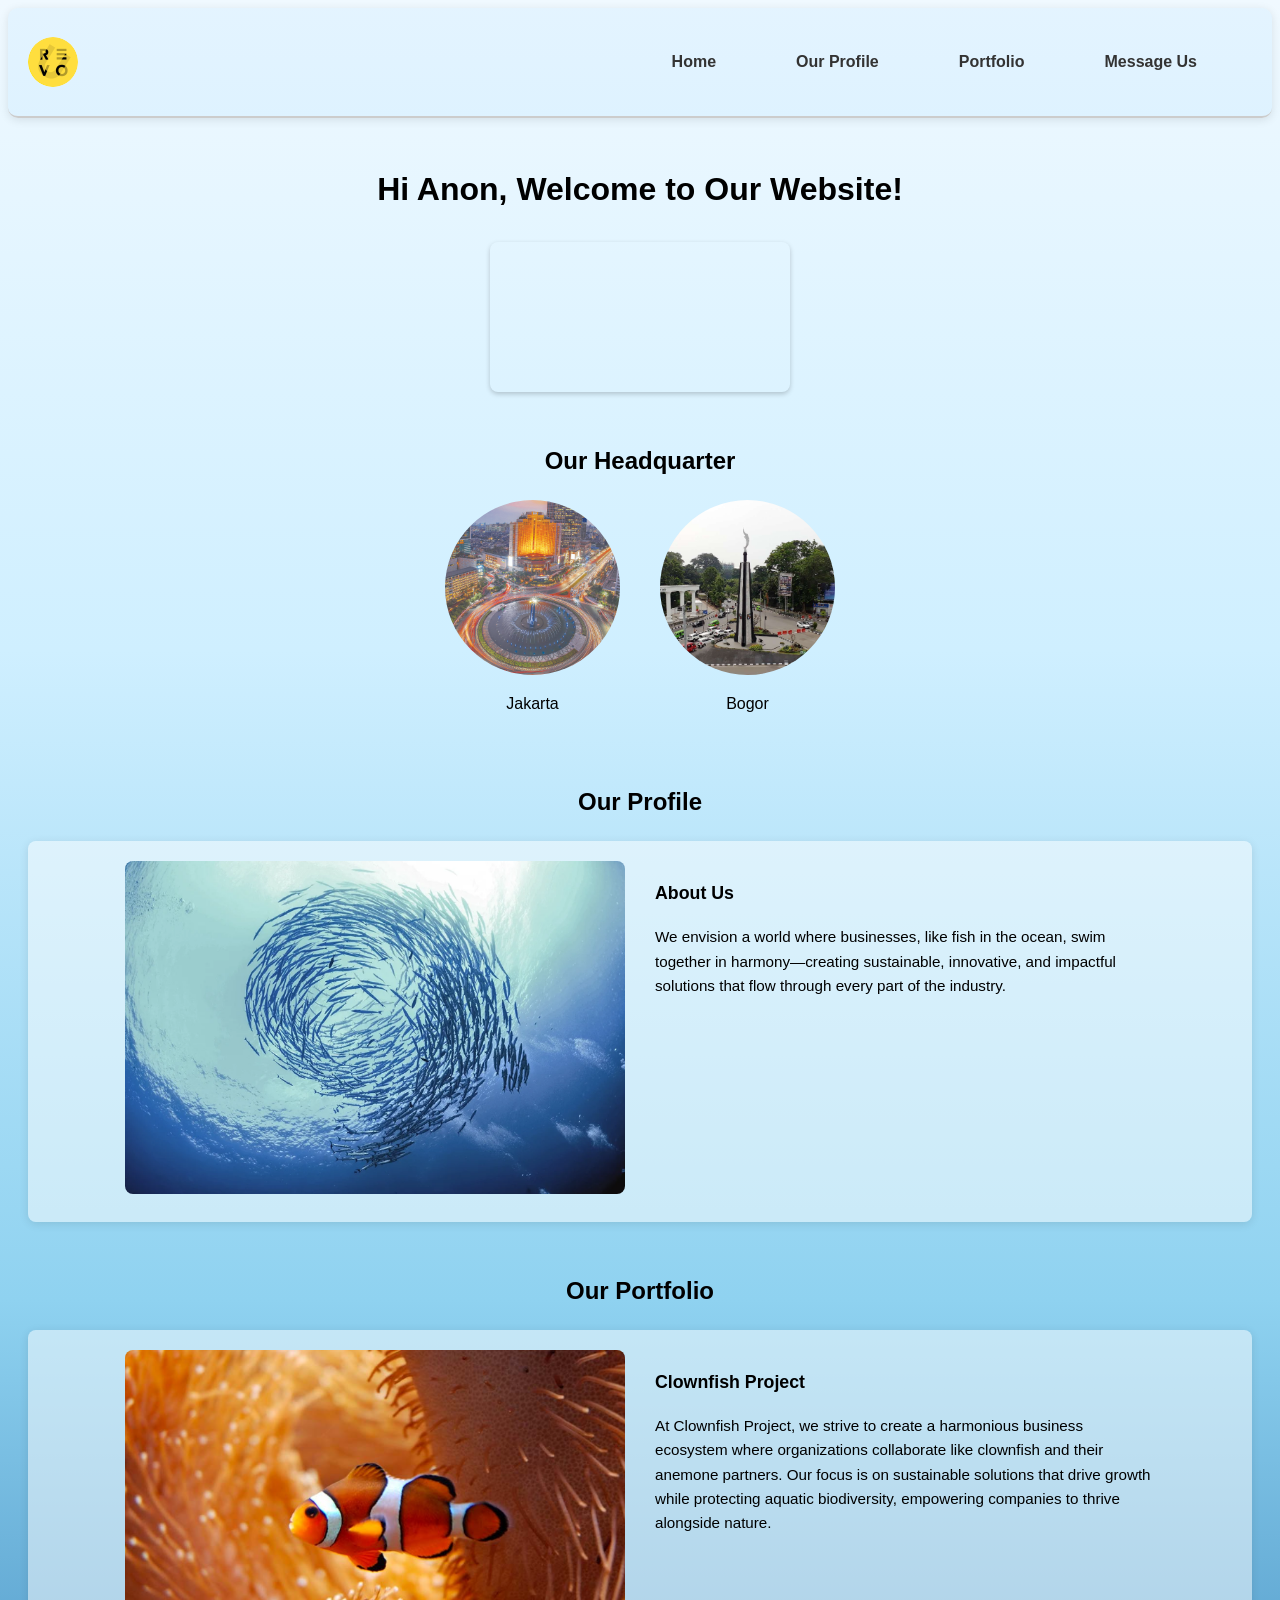
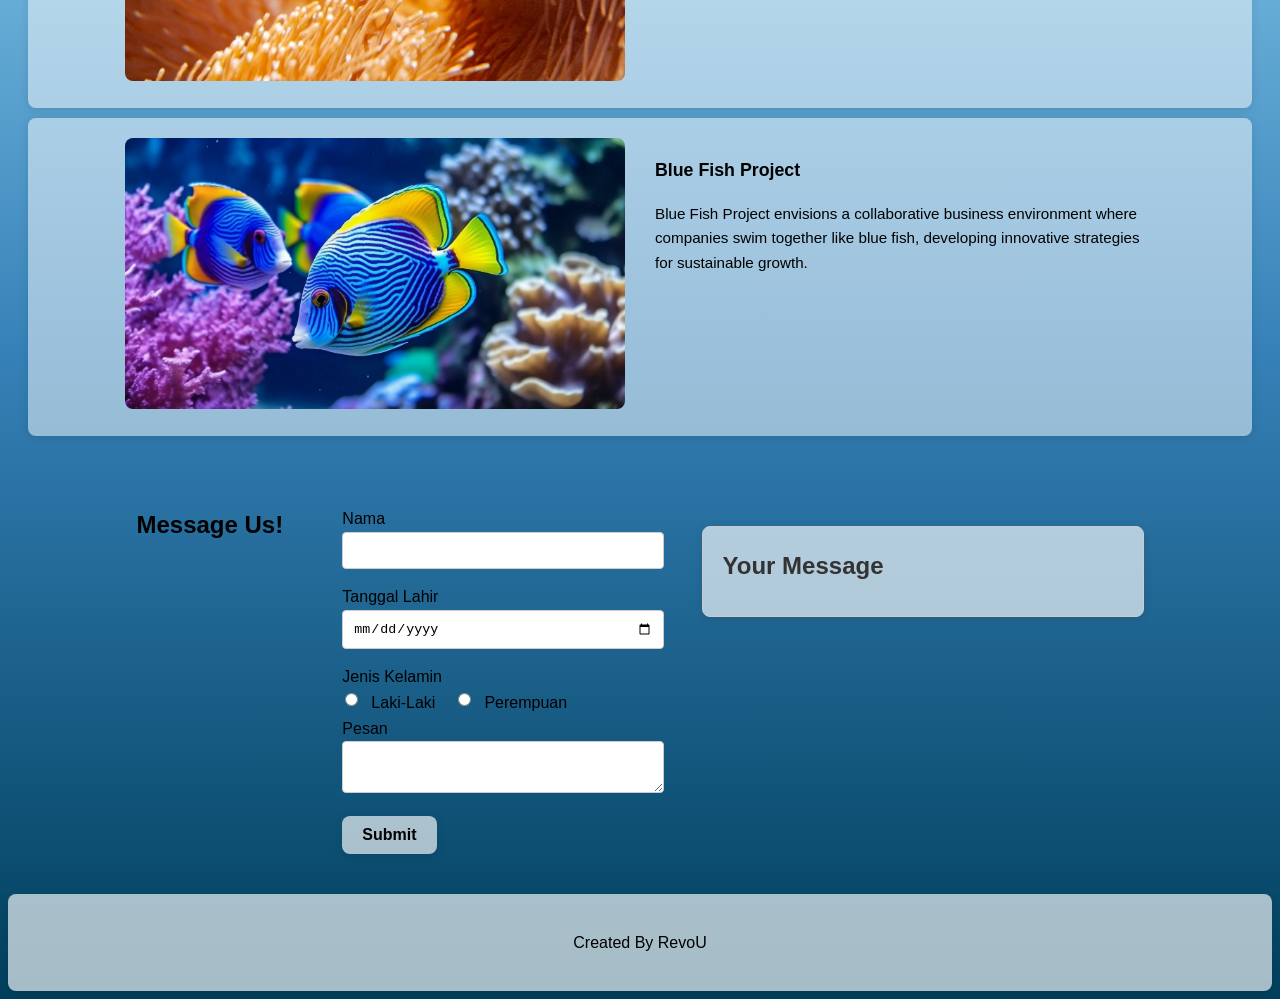
<file: index.html>
<!DOCTYPE html>
<html lang="en">
  <head>
    <meta charset="UTF-8" />
    <meta name="viewport" content="width=device-width, initial-scale=1.0" />
    <title>My Website</title>
    <link rel="stylesheet" href="css/style.css" />
  </head>
  <body>
    <header>
      <div class="logo">
        <img src="gambar/logo.png" alt="Logo">
      </div>
      <nav>
        <ul>
          <li><a href="#">Home</a></li>
          <li><a href="#ourProfile">Our Profile</a></li>
          <li><a href="#ourPortfolio">Portfolio</a></li>
          <li><a href="#contactForm">Message Us</a></li>
        </ul>
      </nav>
    </header>
    <main>
      <section class="welcome">
        <h1 id="welcomeMessage">Hi, Welcome To Website</h1>
        <div class="video-container">
            <video autoplay muted loop>
                <source src="video/video-ikan.mp4" type="video/mp4">
                Your browser does not support the video tag.
            </video>
        </div>
      </section>

      <!-- Section Our Headquarters -->
      <section class="headquarters">
        <h2>Our Headquarter</h2>
        <div class="location-circles">
          <div class="location">
            <div class="circle">
                <img src="gambar/jakarta.png" alt="Gambar Jakarta">
            </div>
            <p>Jakarta</p>
          </div>
          <div class="location">
            <div class="circle">
                <img src="gambar/bogor.png" alt="Gambar Bogor">
            </div>
            <p>Bogor</p>
        </div>
      </section>

      <!-- Section Our Profile -->
      <section class="our-profile" id="ourProfile">
        <h2>Our Profile</h2>
        <div class="profile-container">
            <div class="image-container hidden-cover">
                <img src="gambar/gambar-our-profile.png" alt="Our Team" />
            </div>
            <div class="text-container">
                <h3>About Us</h3>
                <p>We envision a world where businesses, like fish in the ocean, 
                swim together in harmony—creating sustainable, innovative, and
                impactful solutions that flow through every part of the industry.</p>
            </div>
        </div>
    </section>
    

       <!-- Section Our Portfolio -->
        <section class="our-portfolio" id="ourPortfolio">
            <h2>Our Portfolio</h2>
            <div class="profile-container">
                <div class="image-container hidden-cover">
                    <img src="gambar/portfolio1.png" alt="Our Team" />
                </div>
                <div class="text-container">
                    <h3>Clownfish Project</h3>
                    <p>At Clownfish Project, we strive to create a harmonious 
                        business ecosystem where organizations collaborate like 
                        clownfish and their anemone partners. Our focus is on 
                        sustainable solutions that drive growth while protecting 
                        aquatic biodiversity, empowering companies to thrive 
                        alongside nature.

                    </p>
                </div>
            </div>
            <div class="profile-container">
                <div class="image-container hidden-cover">
                    <img src="gambar/portfolio2.png" alt="Our Team" />
                </div>
                <div class="text-container">
                    <h3>Blue Fish Project</h3>
                    <p>Blue Fish Project envisions a 
                        collaborative business environment where 
                        companies swim together like blue fish, developing 
                        innovative strategies for sustainable growth.
                    </p>
                </div>
            </div>
        </section>

      <!-- Section Contact Form -->
      <section class="contact-form" id="contactForm">
        <h2 class="bottom">Message Us!</h2>
        <form id="contactForm">
            <label for="name">Nama</label>
            <input type="text" id="name" name="name" required />
    
            <label for="birthdate">Tanggal Lahir</label>
            <input type="date" id="birthdate" name="birthdate" required />
    
            <label for="gender">Jenis Kelamin</label>
            <div class="gender-options">
                <div class="radio-group">
                    <input type="radio" id="male" name="gender" value="Laki-Laki" required />
                    <label for="male">Laki-Laki</label>
                </div>
                <div class="radio-group">
                    <input type="radio" id="female" name="gender" value="Perempuan" required />
                    <label for="female">Perempuan</label>
                </div>
            </div>
    
            <label for="message">Pesan</label>
            <textarea id="message" name="message" required></textarea>
            <button type="submit">Submit</button>
        </form>
        
        <!-- Section Form Result -->
        <div class="form-result">
            <h3>Your Message</h3>
            <p id="resultTime"></p>
            <p id="resultName"></p>
            <p id="resultBirthdate"></p>
            <p id="resultGender"></p>
            <p id="resultMessage"></p>
        </div>
    </section>
    </main>
    
    <footer>
      <p>Created By RevoU</p>
    </footer>

    
    <script src="js/script.js"></script>
  </body>
</html>
</file>
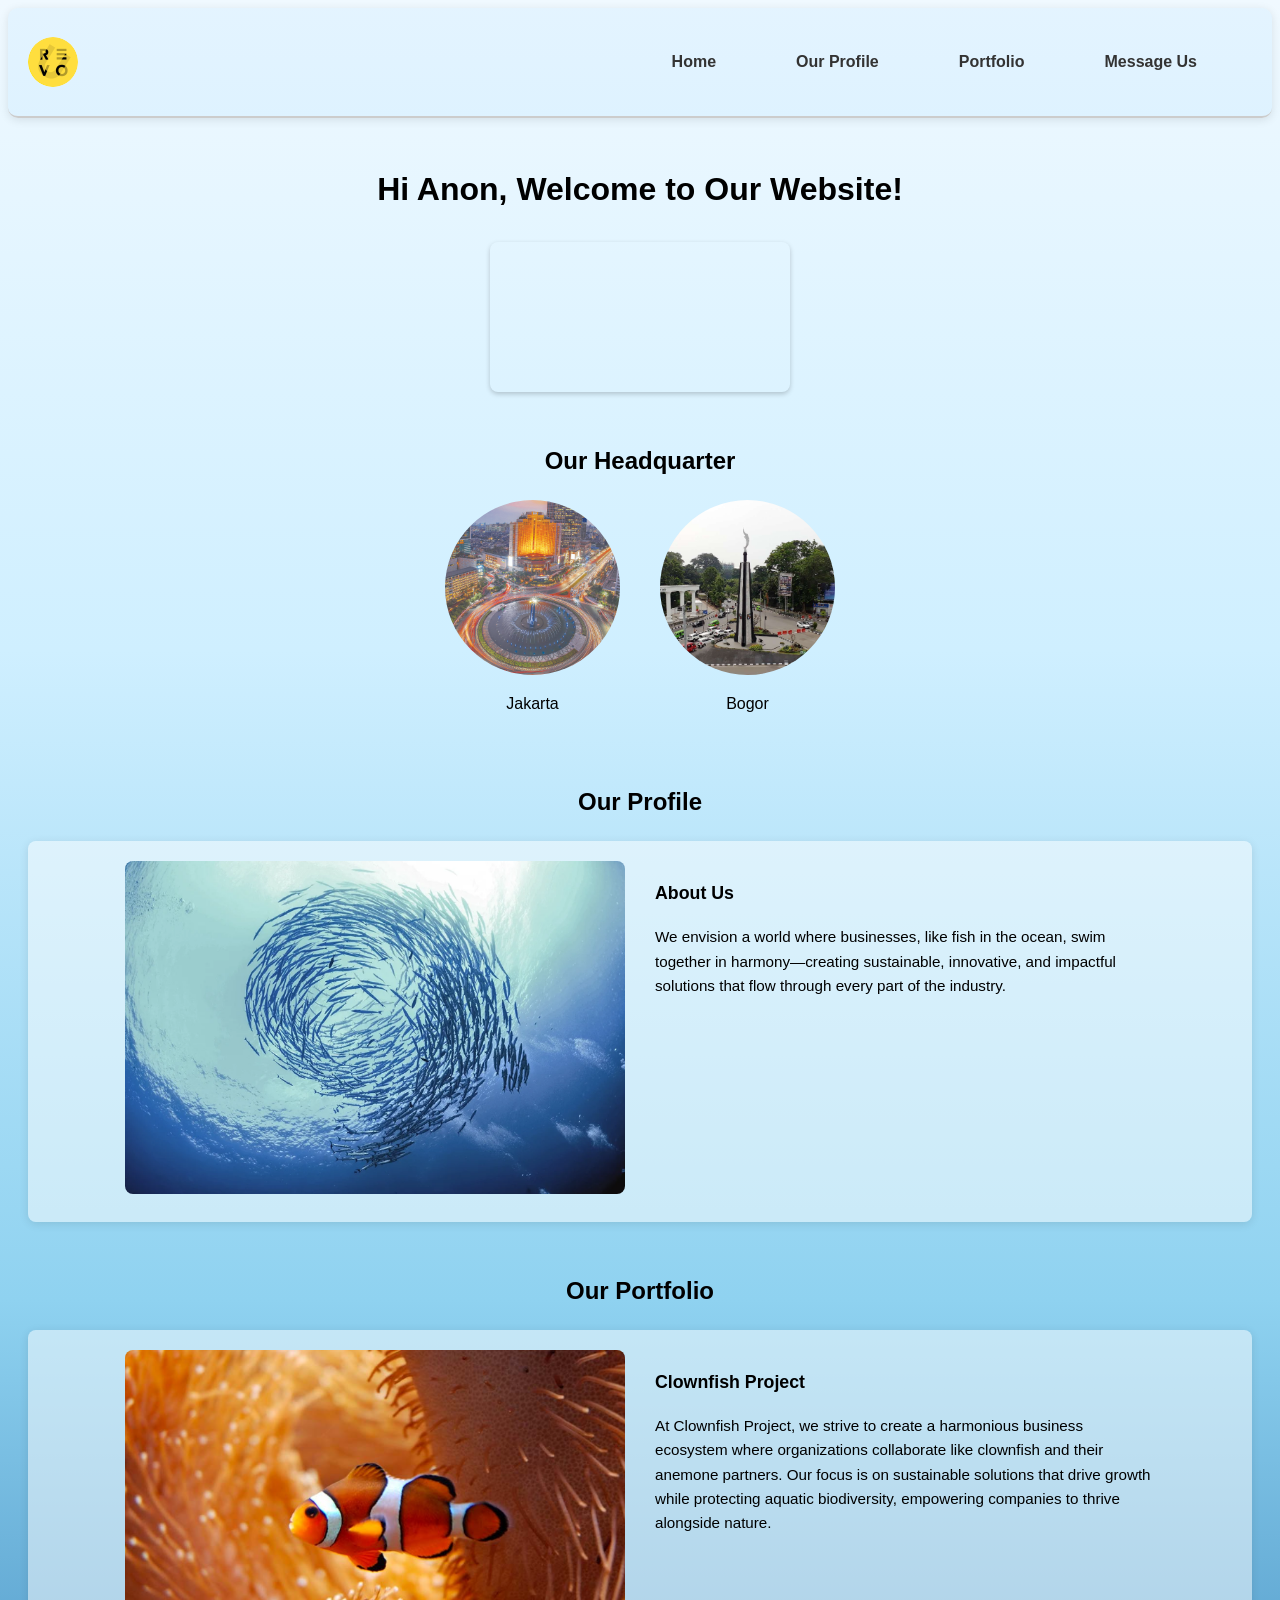
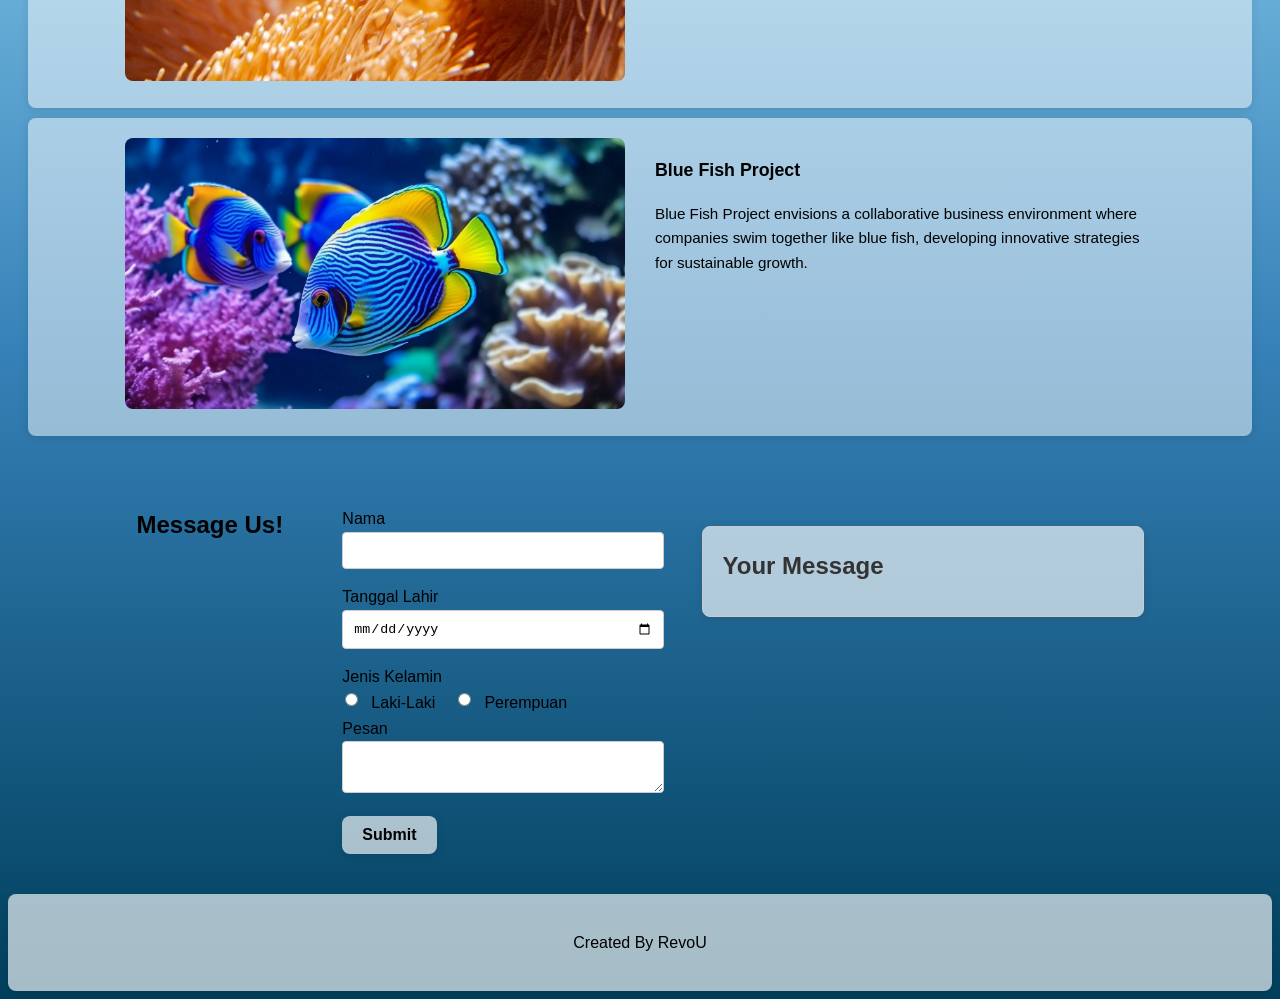
<file: home.html>
<!DOCTYPE html>
<html lang="en">
  <head>
    <meta charset="UTF-8" />
    <meta name="viewport" content="width=device-width, initial-scale=1.0" />
    <title>My Website</title>
    <link rel="stylesheet" href="/css/style.css" />
  </head>
  <body>
    <header>
      <div class="logo">
        <img src="/gambar/logo.png" alt="Logo">
      </div>
      <nav>
        <ul>
          <li><a href="#">Home</a></li>
          <li><a href="#ourProfile">Our Profile</a></li>
          <li><a href="#ourPortfolio">Portfolio</a></li>
          <li><a href="#contactForm">Message Us</a></li>
        </ul>
      </nav>
    </header>
    <main>
      <section class="welcome">
        <h1 id="welcomeMessage">Hi, Welcome To Website</h1>
        <div class="video-container">
            <video autoplay muted loop>
                <source src="/video/Video Ikan.mp4" type="video/mp4">
                Your browser does not support the video tag.
            </video>
        </div>
      </section>

      <!-- Section Our Headquarters -->
      <section class="headquarters">
        <h2>Our Headquarter</h2>
        <div class="location-circles">
          <div class="location">
            <div class="circle">
                <img src="/gambar/jakarta.png" alt="Gambar Jakarta">
            </div>
            <p>Jakarta</p>
          </div>
          <div class="location">
            <div class="circle">
                <img src="/gambar/bogor.png" alt="Gambar Bogor">
            </div>
            <p>Bogor</p>
        </div>
      </section>

      <!-- Section Our Profile -->
      <section class="our-profile" id="ourProfile">
        <h2>Our Profile</h2>
        <div class="profile-container">
            <div class="image-container hidden-cover">
                <img src="/gambar/gambar-our-profile.png" alt="Our Team" />
            </div>
            <div class="text-container">
                <h3>About Us</h3>
                <p>We envision a world where businesses, like fish in the ocean, 
                swim together in harmony—creating sustainable, innovative, and
                impactful solutions that flow through every part of the industry.</p>
            </div>
        </div>
    </section>
    

       <!-- Section Our Portfolio -->
        <section class="our-portfolio" id="ourPortfolio">
            <h2>Our Portfolio</h2>
            <div class="profile-container">
                <div class="image-container hidden-cover">
                    <img src="/gambar/portfolio1.png" alt="Our Team" />
                </div>
                <div class="text-container">
                    <h3>Clownfish Project</h3>
                    <p>At Clownfish Project, we strive to create a harmonious 
                        business ecosystem where organizations collaborate like 
                        clownfish and their anemone partners. Our focus is on 
                        sustainable solutions that drive growth while protecting 
                        aquatic biodiversity, empowering companies to thrive 
                        alongside nature.

                    </p>
                </div>
            </div>
            <div class="profile-container">
                <div class="image-container hidden-cover">
                    <img src="/gambar/portfolio2.png" alt="Our Team" />
                </div>
                <div class="text-container">
                    <h3>Blue Fish Project</h3>
                    <p>Blue Fish Project envisions a 
                        collaborative business environment where 
                        companies swim together like blue fish, developing 
                        innovative strategies for sustainable growth.
                    </p>
                </div>
            </div>
        </section>

      <!-- Section Contact Form -->
      <section class="contact-form" id="contactForm">
        <h2 class="bottom">Message Us!</h2>
        <form id="contactForm">
            <label for="name">Nama</label>
            <input type="text" id="name" name="name" required />
    
            <label for="birthdate">Tanggal Lahir</label>
            <input type="date" id="birthdate" name="birthdate" required />
    
            <label for="gender">Jenis Kelamin</label>
            <div class="gender-options">
                <div class="radio-group">
                    <input type="radio" id="male" name="gender" value="Laki-Laki" required />
                    <label for="male">Laki-Laki</label>
                </div>
                <div class="radio-group">
                    <input type="radio" id="female" name="gender" value="Perempuan" required />
                    <label for="female">Perempuan</label>
                </div>
            </div>
    
            <label for="message">Pesan</label>
            <textarea id="message" name="message" required></textarea>
            <button type="submit">Submit</button>
        </form>
        
        <!-- Section Form Result -->
        <div class="form-result">
            <h3>Your Message</h3>
            <p id="resultTime"></p>
            <p id="resultName"></p>
            <p id="resultBirthdate"></p>
            <p id="resultGender"></p>
            <p id="resultMessage"></p>
        </div>
    </section>
    </main>
    
    <footer>
      <p>Created By RevoU</p>
    </footer>

    
    <script src="/js/script.js"></script>
  </body>
</html>
</file>
<file: css/style.css>
/* --------------------------------- */
/* Style General */
/* --------------------------------- */

body {
    font-family: 'Poppins', sans-serif;
    line-height: 1.6;
    background: linear-gradient(to bottom, #f0f9ff, #cfefff, #8fd2f0, #3681b8, #003f5c);
}


main {
    padding: 20px;
}


/* --------------------------------- */
/* Style untuk Header */
/* --------------------------------- */

header {
    display: flex;
    justify-content: space-between;
    align-items: center;
    padding: 10px 20px;
    border-bottom: 2px solid #ccc;
    border-radius: 10px;
    background-color: rgba(122, 191, 255, 0.1); 
    box-shadow: 0 2px 10px rgba(0, 0, 0, 0.1); 
}

.logo {
    width: 50px;  
    height: 50px;
    border-radius: 50%;
    overflow: hidden;
}

.logo img {
    width: 100%; 
    height: 100%; 
    object-fit: cover; 
}

.logo {
    font-size: 1.5em;
    font-weight: bold;
}


nav ul li {
    margin-right: 20px;
}

nav ul li a {
    text-decoration: none;
    color: #333;
}

/* --------------------------------- */
/* Navigation Bar */
/* --------------------------------- */

nav {
    padding: 15px 20px; 
    text-align: center;
}

nav ul {
    list-style-type: none; 
    display: flex; 
    justify-content: center; 
    gap: 30px; 
}

nav li {
    position: relative; 
}

nav a {
    text-decoration: none;
    color: #ecf0f1; 
    font-size: 16px;
    font-weight: bold;
    padding: 10px 15px; 
    border-radius: 5px;
    transition: background-color 0.3s ease, color 0.3s ease;
}

nav a:hover {
    background-color: #3498db; 
    color: #ffffff; 
}

nav a.active {
    background-color: #2980b9; 
    color: #ffffff; 
}

@media (max-width: 600px) {
    nav ul {
        flex-direction: column;
    }

    nav li {
        margin-bottom: 10px;
    }
}

/* --------------------------------- */
/* Style untuk Section Welcome */
/* --------------------------------- */

.welcome {
    text-align: center;
    margin-bottom: 50px;
}

.welcome h1 {
    font-size: 2em;
}

.video-container {
    display: flex;
    justify-content: center; 
    align-items: center; 
    margin-top: 20px; 
}

.video-container video {
    max-width: 100%; 
    height: auto; 
    border-radius: 8px; 
    box-shadow: 0 2px 5px rgba(0, 0, 0, 0.2); 
}


/* --------------------------------- */
/* Style untuk Section HQ */
/* --------------------------------- */

.headquarters {
    text-align: center;
    margin-bottom: 50px;
}

.headquarters h2 {
    margin-bottom: 20px;
}

.location-circles {
    display: flex;
    justify-content: center;
    gap: 40px;
}

.location {
    text-align: center;
}

.circle {
    width: 175px;  
    height: 175px;
    border-radius: 50%;
    overflow: hidden;
    margin-bottom: 10px;
}

.circle img {
    width: 100%; 
    height: 100%; 
    object-fit: cover; 
}

@media (max-width: 400px) {
    .location-circles {
        flex-direction: column; 
        align-items: center; 
        gap: 20px; 
    }

    .circle {
        width: 150px;  
        height: 150px; 
    }
}

@media (max-width: 400px) {
    .circle {
        width: 120px;  
        height: 120px; 
    }

    .headquarters h2 {
        font-size: 1.5rem; 
    }
}

/* --------------------------------- */
/* Style untuk Section Profile */
/* --------------------------------- */

.our-profile {
    text-align: center;
    margin-bottom: 50px;
}

.our-profile h2 {
    margin-bottom: 20px;
}

.profile-container {
    display: flex; 
    justify-content: center; 
    align-items:flex-start; 
    gap: 30px; 
    max-width: 1200px; 
    margin: 10px auto; 
    padding: 20px; 
    background-color: rgba(255, 255, 255, 0.5); 
    border-radius: 8px; 
    box-shadow: 0 2px 10px rgba(0, 0, 0, 0.1); 
}

.text-container {
    font-size: 95%;
    flex: 1;
    max-width: 500px; 
    text-align: left; 
}

.image-container {
    flex: 1; 
    max-width: 500px;
}

.hidden-cover img {
    width: 100%; 
    height: auto; 
    border-radius: 8px; 
}

@media (max-width: 800px) {
    .profile-container {
        flex-direction: column; 
    }

    .text-container, .image-container {
        max-width: 100%; 
    }
}



/* --------------------------------- */
/* Style untuk Section Our Portfolio */
/* --------------------------------- */

.our-portfolio {
    text-align: center;
    margin-bottom: 50px;
}

.our-portfolio h2 {
    margin-bottom: 20px;
}

/* -------------------------------- */
/* Style untuk Section Contact Form */
/* -------------------------------- */

.contact-form {
    display: flex; 
    justify-content: center; 
    align-items: flex-start; 
    gap: 5%; 
    padding: 20px; 
}

.contact-form h2 {
    margin: 0; 
}

.contact-form form {
    width: 300px; 
}

.form-result {
    border: 1px solid #ccc; 
    border-radius: 8px; 
    padding: 20px; 
    background-color: #f9f9f9; 
    width: 300px; 
}


.form-result {
    border: 1px solid #ccc; 
    border-radius: 8px; 
    padding: 20px; 
    background-color: #f9f9f9; 
    width: 100%; 
    max-width: 400px; 
}


input[type="text"],
input[type="date"],
textarea {
    width: 100%; 
    max-width: 400px;
    margin-bottom: 15px;
    padding: 10px; 
    border: 1px solid #ccc; 
    border-radius: 4px;
}

button {
    padding: 10px 20px; 
    border: none; 
    border-radius: 8px; 
    background-color: rgba(255, 255, 255, 0.65); 
    cursor: pointer; 
    font-size: 16px; 
    font-weight: bold;
    transition: background-color 0.3s ease, transform 0.2s ease; 
    box-shadow: 0 2px 10px rgba(0, 0, 0, 0.1); 
}

button:hover {
    background-color: rgba(255, 255, 255, 0.85); 
    color: #0056b3; 
    transform: translateY(-2px); 
}

button:active {
    background-color: rgba(255, 255, 255, 0.95); 
    color: #004494; 
    transform: translateY(0); 
}

button:focus {
    outline: none; 
    box-shadow: 0 0 0 2px rgba(0, 123, 255, 0.5); 
}





/* Bagian gender-option */

.radio-group {
    display: flex;
    white-space: nowrap; 
}

.radio-group label {
    padding-left: 10px;
}

.radio-group input {
    margin: 3px 3px 10px 3px;
}

.gender-options {
    display: flex;
    gap: 20px; 
}


.info-box {
    background-color: #f9f9f9;
    padding: 20px;
    border: 1px solid #ccc;
    width: 35%;
}

/* --------------------------------- */
/* Bagian Form-Result */
/* --------------------------------- */


.form-result {
    border: 1px solid #ccc; 
    padding: 20px; 
    margin-top: 20px; 
    background-color: rgba(255, 255, 255, 0.65); 
    border-radius: 8px; 
    box-shadow: 0 2px 10px rgba(0, 0, 0, 0.1); 
}

.form-result h3 {
    margin: 0 0 10px; 
    font-size: 1.5em; 
    color: #333; 
}

.form-result p {
    margin: 5px 0; 
    font-size: 1em; 
    color: #555; 
}

@media (max-width: 800px) {
    .contact-form {
        padding: 10px; 
        flex-direction: column;
    }

    form {
        flex-direction: column; 
    }

    input[type="text"],
    input[type="date"],
    textarea {
        font-size: 14px; 
    }

    button {
        font-size: 14px; 
    }
}

/* --------------------------------- */
/* Bagian Footer */
/* --------------------------------- */

footer {
    display: flex; 
    justify-content: center;
    align-items:flex-start;
    gap: 30px; 
    margin: 0 auto; 
    padding: 20px; 
    background-color: rgba(255, 255, 255, 0.65); 
    border-radius: 8px; 
    box-shadow: 0 2px 10px rgba(0, 0, 0, 0.1); 
}
</file>
